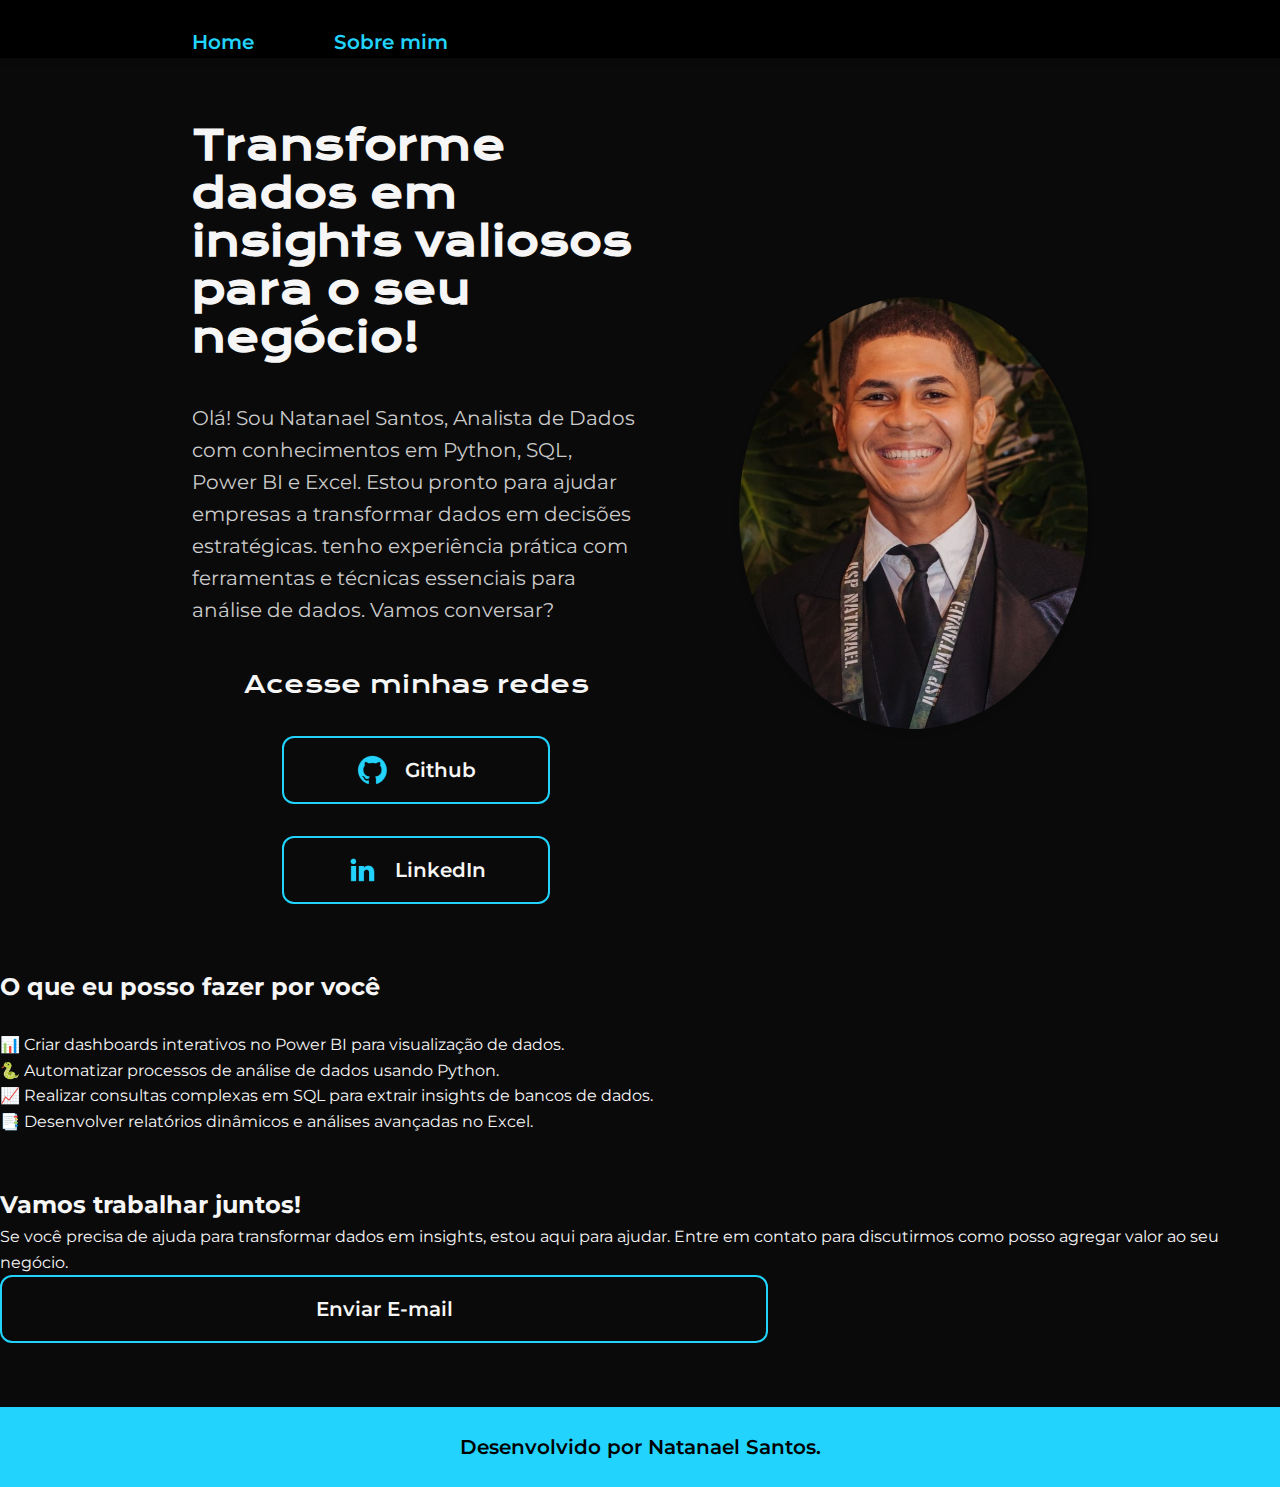
<file: index.html>
<!DOCTYPE html>
<html lang="pt-br">

<head>
    <meta charset="UTF-8">
    <meta http-equiv="X-UA-Compatible" content="IE=edge">
    <meta name="viewport" content="width=device-width, initial-scale=1.0">
    <title>Portfólio - Natanael Santos</title>
    <link rel="stylesheet" href="/style.css">
</head>

<body>
    <header class="cabecalho">
        <nav class="cabecalho__menu">
            <a class="cabecalho__menu__link" href="index.html">Home</a>
            <a class="cabecalho__menu__link" href="about.html">Sobre mim</a>
        </nav>
    </header>
    <main class="apresentacao">
        <section class="apresentacao__conteudo">
            <h1 class="apresentacao__conteudo__titulo">Transforme dados em insights valiosos para o seu negócio!</h1>
            <p class="apresentacao__conteudo__texto">
                Olá! Sou Natanael Santos, Analista de Dados com conhecimentos em Python, SQL, Power BI e Excel. 
                Estou pronto para ajudar empresas a transformar dados em decisões estratégicas. 
                tenho experiência prática com ferramentas e técnicas essenciais para análise de dados. 
                Vamos conversar?
            </p>
            <div class="apresentacao__links">
                <h2 class="apresentacao__links__subtitulo">Acesse minhas redes</h2>
                <a class="apresentacao__links__navegacao" href="https://github.com/Natanaelstts">
                    <img src="./assets/github.png">
                    Github
                </a>
                <a class="apresentacao__links__navegacao" href="https://www.linkedin.com/in/natanaelstts/">
                    <img src="./assets/linkedin.png">
                    LinkedIn
                </a>
            </div>
        </section>
        <img class="apresentacao__imagem" src="./assets/perfil cortada.jpg" alt="Foto de Natanael Santos no aspirantado" style="border-radius: 50%;">
    </main>
    <section class="apresentacao__habilidades">
        <h2 class="apresentacao__habilidades__titulo">O que eu posso fazer por você</h2>
        <br>
        <ul class="apresentacao__habilidades__lista">
            <li>📊 Criar dashboards interativos no Power BI para visualização de dados.</li>
            <li>🐍 Automatizar processos de análise de dados usando Python.</li>
            <li>📈 Realizar consultas complexas em SQL para extrair insights de bancos de dados.</li>
            <li>📑 Desenvolver relatórios dinâmicos e análises avançadas no Excel.</li>
        </ul>
    </section>
    <section class="apresentacao__aprendizado">
        <br>
    </section>
    <section class="apresentacao__cta">
        <br>
        <h2 class="apresentacao__cta__titulo">Vamos trabalhar juntos!</h2>
        <p class="apresentacao__cta__texto">
            Se você precisa de ajuda para transformar dados em insights, estou aqui para ajudar. 
            Entre em contato para discutirmos como posso agregar valor ao seu negócio.
        </p>
       
    </section><a href="mailto:natanaelstts@gmail.com" class="apresentacao__links__navegacao">Enviar E-mail</a>
    <footer class="rodape">
        <p>Desenvolvido por Natanael Santos.</p>
    </footer>
</body>

</html>
</file>
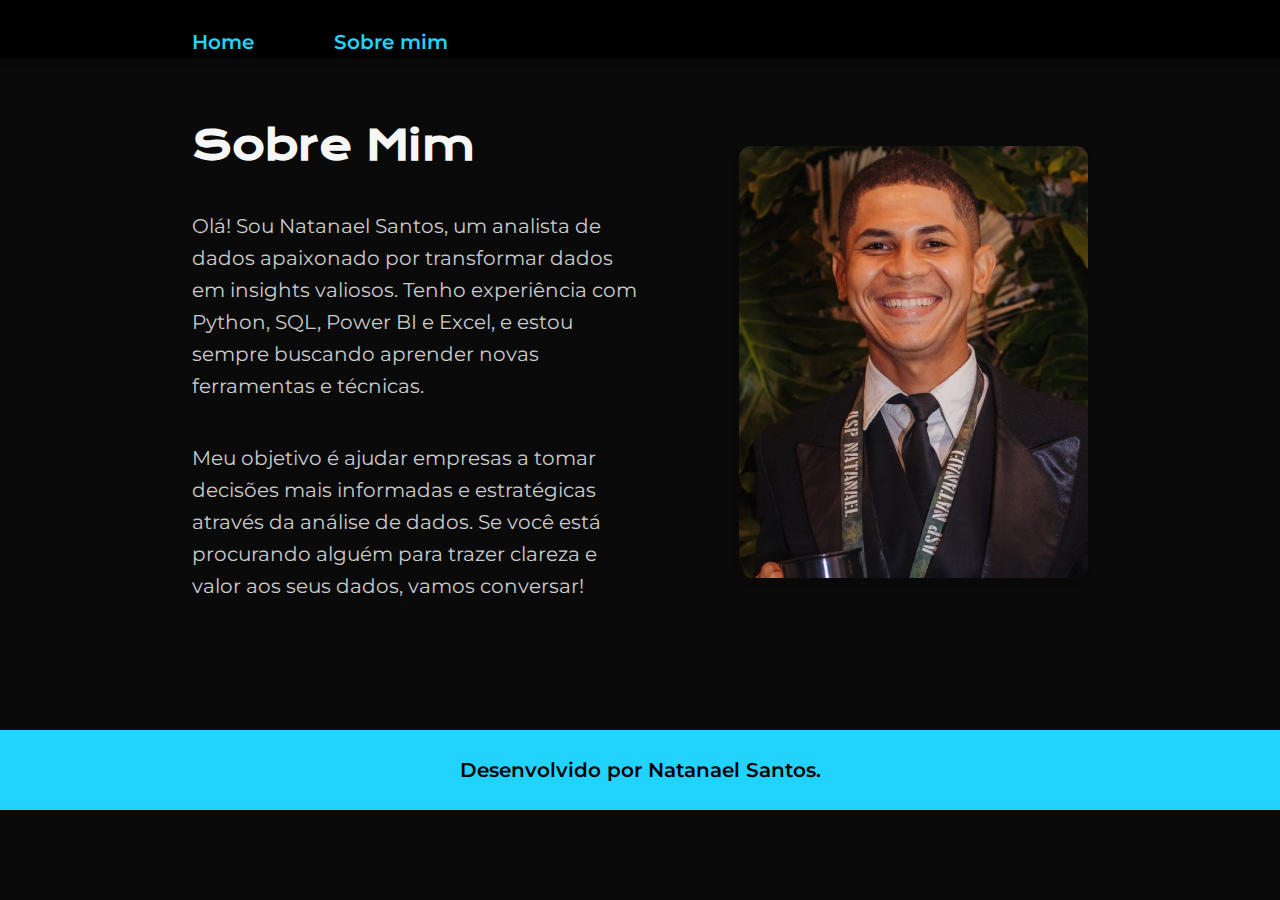
<file: about.html>
<!DOCTYPE html>
<html lang="pt-br">
<head>
    <meta charset="UTF-8">
    <meta http-equiv="X-UA-Compatible" content="IE=edge">
    <meta name="viewport" content="width=device-width, initial-scale=1.0">
    <title>Sobre Mim - Natanael Santos</title>
    <link rel="stylesheet" href="/style.css">
</head>
<body>
    <header class="cabecalho">
        <nav class="cabecalho__menu">
            <a class="cabecalho__menu__link" href="index.html">Home</a>
            <a class="cabecalho__menu__link" href="about.html">Sobre mim</a>
        </nav>
    </header>
    <main class="apresentacao">
        <section class="apresentacao__conteudo">
            <h1 class="apresentacao__conteudo__titulo">Sobre Mim</h1>
            <p class="apresentacao__conteudo__texto">
                Olá! Sou Natanael Santos, um analista de dados apaixonado por transformar dados em insights valiosos. 
                Tenho experiência com Python, SQL, Power BI e Excel, e estou sempre buscando aprender novas ferramentas e técnicas.
            </p>
            <p class="apresentacao__conteudo__texto">
                Meu objetivo é ajudar empresas a tomar decisões mais informadas e estratégicas através da análise de dados. 
                Se você está procurando alguém para trazer clareza e valor aos seus dados, vamos conversar!
            </p>
        </section>
        <img class="apresentacao__imagem" src="./assets/perfil cortada.jpg" alt="Foto de Natanael Santos">
    </main>
    <footer class="rodape">
        <p>Desenvolvido por Natanael Santos.</p>
    </footer>
</body>
</html>
</file>
<file: style.css>
@import url('https://fonts.googleapis.com/css2?family=Krona+One&family=Montserrat:wght@400;600&display=swap');

:root {
    --cor-primaria: #000000;
    --cor-secundaria: #F6F6F6;
    --cor-terciaria: #22D4FD;
    --cor-hover: #272727;
    --cor-fundo: #0A0A0A; /* Novo: Fundo mais escuro para contraste */

    --fonte-primaria: 'Krona One', sans-serif;
    --fonte-secundaria: 'Montserrat', sans-serif;

    --borda-arredondada: 12px; /* Novo: Bordas arredondadas */
    --sombra: 0 4px 6px rgba(0, 0, 0, 0.1); /* Novo: Sombra suave */
}

* {
    margin: 0;
    padding: 0;
    box-sizing: border-box;
}

body {
    background-color: var(--cor-fundo);
    color: var(--cor-secundaria);
    font-family: var(--fonte-secundaria);
    line-height: 1.6;
}

.cabecalho {
    padding: 2% 0% 0% 15%;
    background-color: var(--cor-primaria);
    box-shadow: var(--sombra);
}

.cabecalho__menu {
    display: flex;
    gap: 80px;
}

.cabecalho__menu__link {
    font-family: var(--fonte-secundaria);
    font-size: 1.25rem;
    font-weight: 600;
    color: var(--cor-terciaria);
    text-decoration: none;
    transition: color 0.3s ease;
}

.cabecalho__menu__link:hover {
    color: var(--cor-secundaria);
}

.apresentacao {
    padding: 5% 15%;
    display: flex;
    align-items: center;
    justify-content: space-between;
    gap: 82px;
}

.apresentacao__conteudo {
    width: 50%;
    display: flex;
    flex-direction: column;
    gap: 40px;
}

.apresentacao__conteudo__titulo {
    font-size: 2.5rem;
    font-family: var(--fonte-primaria);
    line-height: 1.2;
}

.titulo-destaque {
    color: var(--cor-terciaria);
}

.apresentacao__conteudo__texto {
    font-size: 1.25rem;
    font-family: var(--fonte-secundaria);
    color: #CCCCCC; /* Texto mais suave */
}

.apresentacao__links {
    display: flex;
    flex-direction: column;
    justify-content: space-between;
    align-items: center;
    gap: 32px;
}

.apresentacao__links__subtitulo {
    font-family: var(--fonte-primaria);
    font-weight: 400;
    font-size: 1.5rem;
}

.apresentacao__links__navegacao {
    display: flex;
    justify-content: center;
    align-items: center;
    gap: 16px;
    border: 2px solid var(--cor-terciaria);
    width: 60%;
    text-align: center;
    border-radius: var(--borda-arredondada);
    font-size: 1.25rem;
    font-weight: 600;
    padding: 16px 0;
    text-decoration: none;
    color: var(--cor-secundaria);
    font-family: var(--fonte-secundaria);
    transition: background-color 0.3s ease, transform 0.3s ease;
}

.apresentacao__links__navegacao:hover {
    background-color: var(--cor-hover);
    transform: translateY(-5px); /* Efeito de levitação */
}
.apresentacao__links__navegacao {
    pointer-events: auto; /* Garante que o link seja clicável */
    cursor: pointer; /* Muda o cursor para indicar que é clicável */
}
.apresentacao__imagem {
    width: 39%;
    border-radius: var(--borda-arredondada);
    box-shadow: var(--sombra);
}

.rodape {
    color: var(--cor-primaria);
    background-color: var(--cor-terciaria);
    padding: 24px;
    text-align: center;
    font-family: var(--fonte-secundaria);
    font-size: 1.25rem;
    font-weight: 600;
    margin-top: 5%;
}

/* Responsividade */
@media (max-width: 1200px) {
    .cabecalho {
        padding: 10%;
    }

    .cabecalho__menu {
        justify-content: center;
        gap: 40px;
    }

    .apresentacao {
        flex-direction: column-reverse;
        padding: 5%;
        gap: 40px;
    }

    .apresentacao__conteudo {
        width: 100%;
        text-align: center;
    }

    .apresentacao__links__navegacao {
        width: 80%;
    }

    .apresentacao__imagem {
        width: 70%;
    }
}

@media (max-width: 768px) {
    .apresentacao__conteudo__titulo {
        font-size: 2rem;
    }

    .apresentacao__conteudo__texto {
        font-size: 1rem;
    }

    .apresentacao__links__navegacao {
        width: 100%;
        font-size: 1rem;
    }

    .apresentacao__imagem {
        width: 90%;
    }
    /* Efeito de transição suave para links */
.cabecalho__menu__link {
    transition: all 0.3s ease;
}

.cabecalho__menu__link:hover {
    color: var(--cor-secundaria); /* Muda a cor ao passar o mouse */
    transform: translateY(-3px); /* Efeito de levitação */
}

/* Efeito de fade-in ao carregar a página */
@keyframes fadeIn {
    from {
        opacity: 0;
    }
    to {
        opacity: 1;
    }
}

.apresentacao__conteudo {
    animation: fadeIn 0.5s ease-in-out;
}

}
</file>
